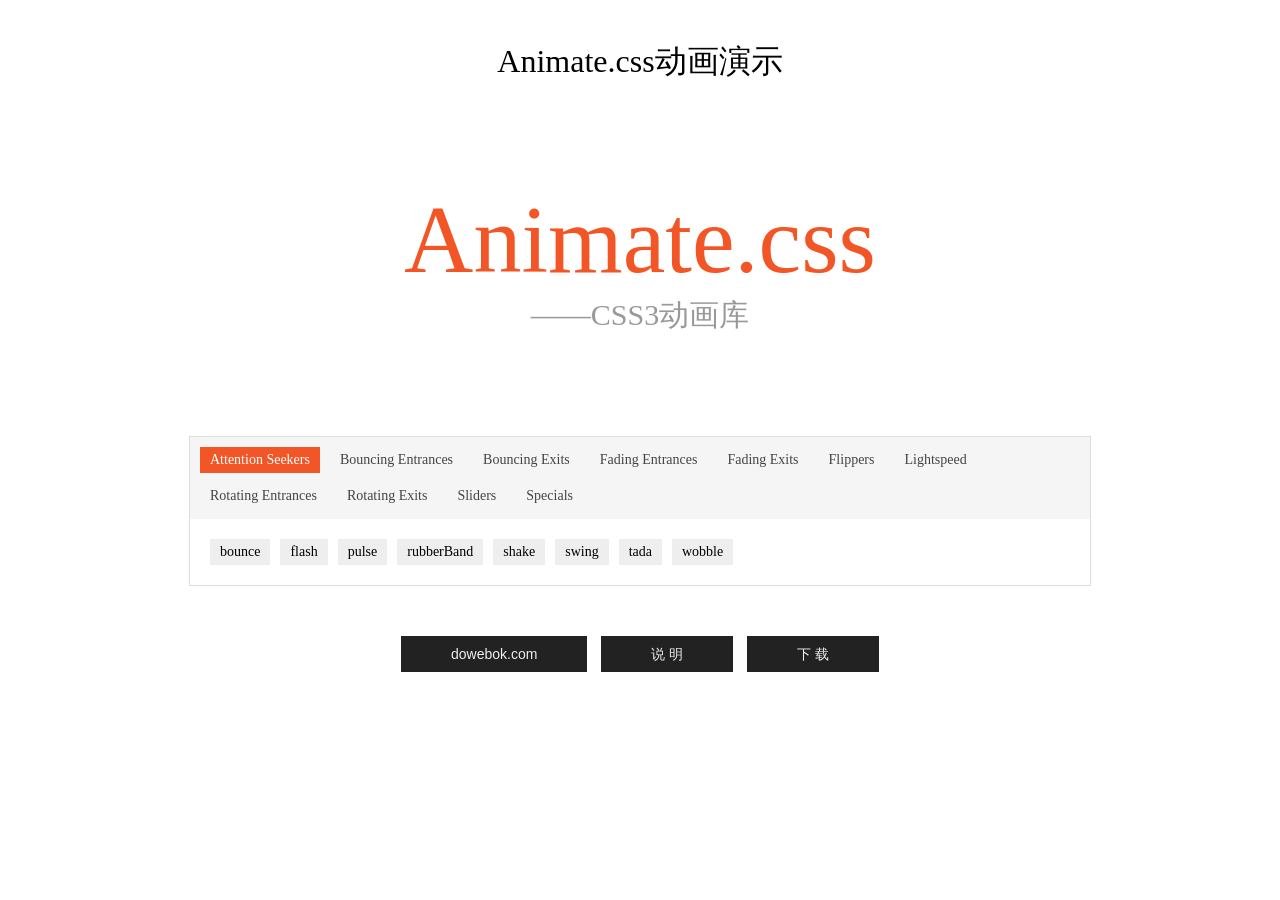
<file: src/main/webapp/static/98/index.html>
﻿<!DOCTYPE html>
<html lang="zh-CN">
<head>
<meta charset="utf-8">
<title>animate.css动画演示_dowebok</title>
<link rel="stylesheet" href="animate.min.css">
<style>
* { margin: 0; padding: 0;}
ul { list-style-type: none;}
body { font: 14px "Microsoft Yahei"; overflow-x: hidden;}
h1 { width: 900px; margin: 40px auto 100px; font: 32px "Microsoft Yahei"; text-align: center;}
h2 { font: 96px "Microsoft Yahei"; font-weight: 500; text-align: center; color: #f35626;}
.wrap p { margin-bottom: 100px; font: 30px "Microsoft Yahei"; text-align: center; color: #999;}
.list { width: 1000px; margin: 0 auto;}
dl { width: 1000px; margin: 10px auto; overflow: hidden;}
dt { float: left; width: 1000px; padding: 5px 0; border-bottom: 1px solid #ddd; font-weight: 700;}
dd { float: left; margin: 10px 10px 0 0; padding: 5px 10px; background-color: #eee; cursor: pointer;}

.dowebok-explain  { display: none; margin-top: 20px; margin-bottom: 20px; font-size: 14px; text-align: center; color: #f50;}

.tab { width: 900px; margin: 0 auto; border: 1px solid #ddd;}
.tabNav { padding-bottom: 10px; overflow: hidden; zoom: 1; background-color: #f5f5f5;}
.tabNav li { float: left; margin: 10px 0 0 10px; display: inline;}
.tabNav a { float: left; padding: 5px 10px; color: #444; text-decoration: none;}
.tabNav .active a { color: #fff; background-color: #f35626;}

.tabPane { display: none; overflow: hidden; zoom: 1;}
.tabCnt .active { display: block;}
.tabCnt { padding: 10px 20px 20px;}
.tabPane li { float: left; margin: 10px 10px 0 0; padding: 5px 10px; background-color: #eee; cursor: pointer;}
.tabPane .active { color: #f35626;}
</style>
<script src="jquery-1.8.3.min.js"></script>
<script>
$(function(){
	if($.browser.msie && $.browser.version < 10){
		$('.dowebok-explain').show();
	}

	var $animate = $('#animate');
	var $btn = $('.tabCnt').find('li');
	$btn.click(function(){
		$(this).addClass('active').siblings().removeClass('active');
		$animate.removeClass().addClass($(this).text() + ' animated infinite');
		setTimeout(removeClass, 1000);
	});

	function removeClass(){
		$animate.removeClass();
	}

	var $tabNavItem = $('.tabNav').find('a');
	var $tabPane = $('.tabPane');
	$tabNavItem.each(function(i){
		$(this).click(function(){
			$(this).parent().addClass('active').siblings().removeClass('active');
			$tabPane.eq(i).addClass('active').siblings().removeClass('active');
			return false;
		});
	});
});
</script>
</head>

<body>
<h1>Animate.css动画演示</h1>
<div class="wrap">
	<h2 id="animate">Animate.css</h2>
	<p>——CSS3动画库</p>
</div>

<p class="dowebok-explain">您的浏览器不支持 CSS3 animate 属性，所以您看不到任何效果，请使用 Firefox、Chrome 或 IE10</p>
<div class="tab">
	<ul class="tabNav">
		<li class="active"><a href="http://www.dowebok.com/">Attention Seekers</a></li>
		<li><a href="###">Bouncing Entrances</a></li>
		<li><a href="###">Bouncing Exits</a></li>
		<li><a href="###">Fading Entrances</a></li>
		<li><a href="###">Fading Exits</a></li>
		<li><a href="###">Flippers</a></li>
		<li><a href="###">Lightspeed</a></li>
		<li><a href="###">Rotating Entrances</a></li>
		<li><a href="###">Rotating Exits</a></li>
		<li><a href="###">Sliders</a></li>
		<li><a href="###">Specials</a></li>
	</ul>

	<div class="tabCnt">
		<ul class="tabPane active">
			<li>bounce</li>
			<li>flash</li>
			<li>pulse</li>
			<li>rubberBand</li>
			<li>shake</li>
			<li>swing</li>
			<li>tada</li>
			<li>wobble</li>
		</ul>
		
		<ul class="tabPane">
			<li>bounceIn</li>
			<li>bounceInDown</li>
			<li>bounceInLeft</li>
			<li>bounceInRight</li>
			<li>bounceInUp</li>
		</ul>
		
		<ul class="tabPane">
			<li>bounceOut</li>
			<li>bounceOutDown</li>
			<li>bounceOutLeft</li>
			<li>bounceOutRight</li>
			<li>bounceOutUp</li>
		</ul>
		
		<ul class="tabPane">
			<li>fadeIn</li>
			<li>fadeInDown</li>
			<li>fadeInDownBig</li>
			<li>fadeInLeft</li>
			<li>fadeInLeftBig</li>
			<li>fadeInRight</li>
			<li>fadeInRightBig</li>
			<li>fadeInUp</li>
			<li>fadeInUpBig</li>
		</ul>
		
		<ul class="tabPane">
			<li>fadeOut</li>
			<li>fadeOutDown</li>
			<li>fadeOutDownBig</li>
			<li>fadeOutLeft</li>
			<li>fadeOutLeftBig</li>
			<li>fadeOutRight</li>
			<li>fadeOutRightBig</li>
			<li>fadeOutUp</li>
			<li>fadeOutUpBig</li>
		</ul>
		
		<ul class="tabPane">
			<li>flip</li>
			<li>flipInX</li>
			<li>flipInY</li>
			<li>flipOutX</li>
			<li>flipOutY</li>
		</ul>
		
		<ul class="tabPane">
			<li>lightSpeedIn</li>
			<li>lightSpeedOut</li>
		</ul>
		
		<ul class="tabPane">
			<li>rotateIn</li>
			<li>rotateInDownLeft</li>
			<li>rotateInDownRight</li>
			<li>rotateInUpLeft</li>
			<li>rotateInUpRight</li>
		</ul>
		
		<h3></h3>
		<ul class="tabPane">
			<li>rotateOut</li>
			<li>rotateOutDownLeft</li>
			<li>rotateOutDownRight</li>
			<li>rotateOutUpLeft</li>
			<li>rotateOutUpRight</li>
		</ul>
		
		<ul class="tabPane">
			<li>slideInDown</li>
			<li>slideInLeft</li>
			<li>slideInRight</li>
			<li>slideOutLeft</li>
			<li>slideOutRight</li>
			<li>slideOutUp</li>
		</ul>
		
		<ul class="tabPane">
			<li>hinge</li>
			<li>rollIn</li>
			<li>rollOut</li>
		</ul>
	</div>
</div>










<p class="vad">
	<a href="http://www.dowebok.com/" target="_blank">dowebok.com</a>
	<a href="http://www.dowebok.com/98.html" target="_blank">说 明</a>
	<a href="http://www.dowebok.com/98.html" target="_blank">下 载</a>
</p>
<style>
.vad { margin: 50px 0 5px; font-family: Consolas,arial,宋体; text-align:center;}
.vad a { display: inline-block; height: 36px; line-height: 36px; margin: 0 5px; padding: 0 50px; font-size: 14px; text-align:center; color:#eee; text-decoration: none; background-color: #222;}
.vad a:hover { color: #fff; background-color: #000;}
</style>

</body>
</html>
</file>
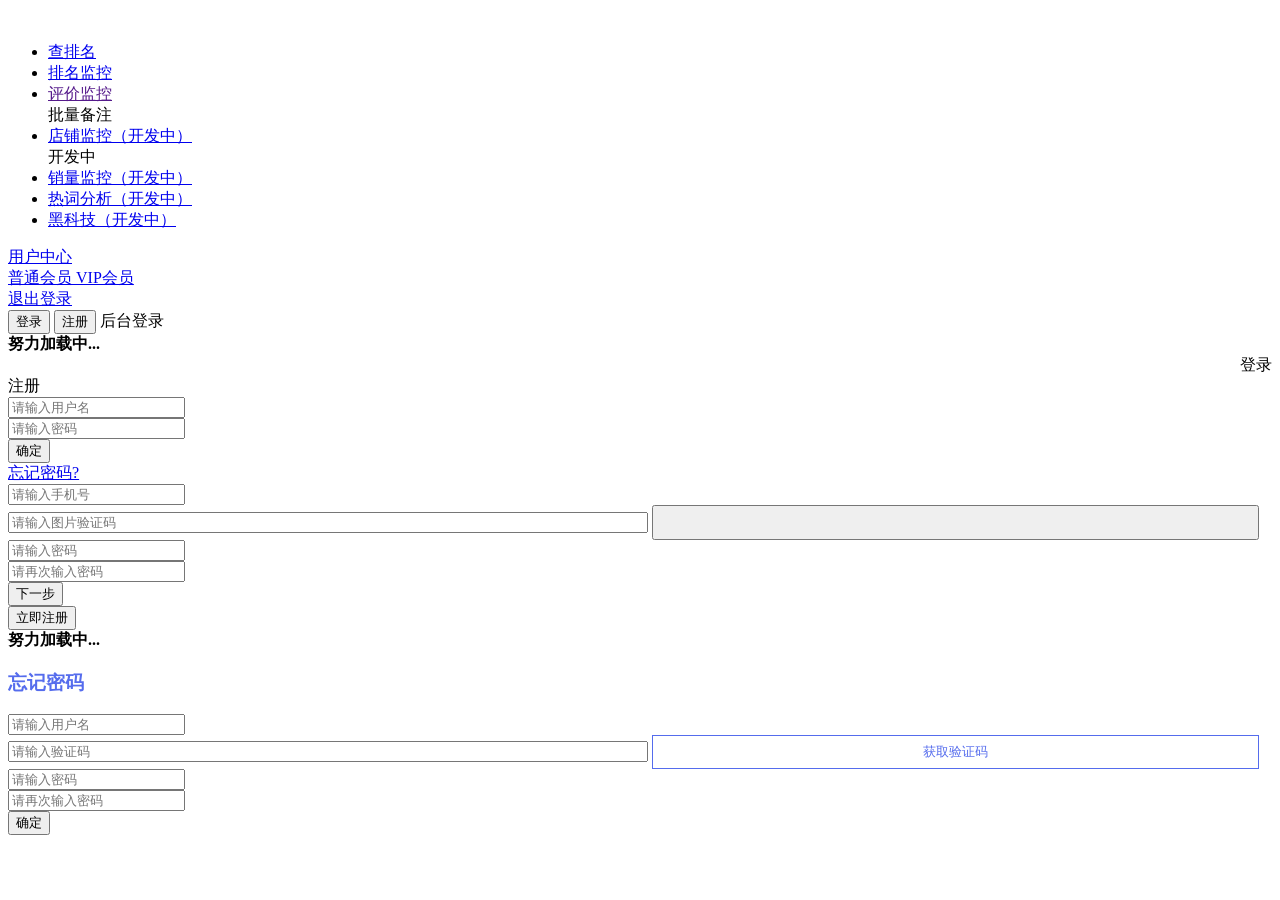
<file: src/main/resources/templates/include.html>
<!DOCTYPE html>
<html lang="en" xmlns:th="http://www.thymeleaf.org">
<head>
    <meta charset="UTF-8">
    <title>Title</title>
</head>
<body>
    <header th:fragment="header">
        <!--公共头部-->
        <div class="dd_header_wrap row">
            <div class="nav_box_hea">
                <!--pc端-->
                <div class="nav_box">
                    <a href="#"><div class="pull-left logo_box" title="多多魔搜 ">
                        <img th:src="@{/static/ddms/img/logo.png}" alt="">
                    </div></a>
                    <ul class="nav_header clearfix">
                        <li class="nav_item active" id="home"><a href="/api/">查排名</a></li>
                        <li class="nav_item" id="ranking"><a href="/api/ranking">排名监控</a></li>
                        <li class="nav_item" id="remark_cj"><a href="">评价监控</a>
                            <div class="flow flow1">
                                <span class="only_tips">批量备注</span>
                            </div></li>
                        <li class="nav_item next" id="shop"><a href="javascript:;">店铺监控<span>（开发中）</span></a>
                            <div class="flow hidden">
                                <span class="only_tips">开发中</span>
                            </div></li>
                        <li class="nav_item next" id="sales"><a href="javascript:;">销量监控<span>（开发中）</span></a></li>
                        <li class="nav_item next" id="group"><a href="javascript:;">热词分析<span>（开发中）</span></a></li>
                        <li class="nav_item next" id="group1"><a href="javascript:;">黑科技<span>（开发中）</span></a></li>
                        <!--li class="nav_item" id="shop"><a href="/monitor/shop">店铺监控</a></li>
                            <li class="nav_item" id="sales"><a href="/monitor/sales">销量监控</a></li>
                            <li class="nav_item" id="group"><a href="/monitor/group">热词分析</a></li>
                            <li class="nav_item hidden"><a href="javascript:;">综合分析</a></li-->

                    </ul>
                </div>
                <!--<c:choose>-->
                <div th:if="${session.user_login!=null }">
                    <!--<c:when test="${sessionScope.user_login!=null }">-->
                    <div class="user_header_box" style="display: block;">
                        <div class="user_item nav_item" id="user">
                            <a href="/api/center">
                                <div class="iconfont icon-icon-user"></div> 用户中心
                            </a>
                        </div>
                        <!--<div class="user_item nav_item hidden" id="user_vip">-->
                        <!--<a href="javascript:;">-->
                        <!--<div class="iconfont icon-zuanshi"></div> 升级会员-->
                        <!--</a>-->
                        <!--</div>-->
                        <div class="user_item nav_item" id="user_vip">
                            <a href="/member-center/index.html">
                                <div class="label_box">
                                <span class="label label-info user_level" th:if="${session.user_login.userType==1 }">
                                       普通会员
                                </span>
                                    <span class="label label-info user_level" th:if="${session.user_login.userType==2 }">
                                        VIP会员
                                </span>
                                </div> <span class="user_name red_span" th:text="${session.user_login.userTelephone }" ></span>
                            </a>
                        </div>
                        <div class="user_item nav_item" id="user_off">
                            <a href="javascript:exit()">
                                <div class="iconfont icon-tuichu"></div> 退出登录
                            </a>
                        </div>
                    </div>
                    <!--</c:when>-->
                </div>
                <div th:if="${session.user_login==null }">
                    <!--<c:otherwise>-->
                    <div class="user_header_box user_header_box_login"
                         style="display: block;">
                        <button class="hea_login login_btn btn active">登录</button>
                        <button class="hea_login register_btn btn">注册</button>
                        <a class="hea_login btn" th:href="@{login}">后台登录</a>
                    </div>
                </div>
                <!--</c:otherwise>-->
                <!--</c:choose>-->
            </div>
        </div>
        <div class="ranking-wrapper login-wrapper">
            <div class="row loginBox">
                <div class="jd-form-wrapper">
                    <div class="jd_form_loading">
                        <b style="margin: auto">努力加载中...</b>
                    </div>
                    <i class="login-close iconfont icon-17cuowu"></i>
                    <div class="row login-form-title">
                        <div class="col-md-6 col-sm-6 col-xs-6" style="text-align: right">
                            <span class="active jd-login-btn">登录</span>
                        </div>
                        <div class="col-md-6 col-sm-6 col-xs-6">
                            <span class="jd-register-btn">注册</span>
                        </div>
                    </div>
                    <!--登录-->
                    <div class="login-form">
                        <div class="login-input-wrapper">
                            <input type="text" id="login-user"
                                   class="form-control login-form-input input" placeholder="请输入用户名"
                                   required="required">
                        </div>
                        <div class="login-input-wrapper">
                            <input type="password" id="login-password"
                                   class="form-control login-form-input input" placeholder="请输入密码"
                                   required="required">
                        </div>
                        <div class="login-input-wrapper">
                            <button class="btn login-submit">确定</button>
                            <br> <a href="javascript:;" class="forget-btn">忘记密码?</a>
                        </div>
                    </div>
                    <!-- 注册 -->
                    <div class="register-form">
                        <div class="login-input-wrapper">
                            <input type="text" id="register-user" class="form-control login-form-input input" placeholder="请输入手机号">
                        </div>
                        <div class="login-input-wrapper before-input" >
                            <input type="text" id="register-tp" class="form-control login-form-input input input1" placeholder="请输入图片验证码" style="width:50%;display: inline-block">
                            <!-- <input type="text" id="input" /> --> <input type="button" id="code"
                                                                             style="width: 48%;height:35px;display:inline-block" title='点击更换验证码' /><br>
                        </div>
                        <!-- <div class="login-input-wrapper before-input">
                                <input type="text" id="register-tp" class="form-control login-form-input input input1" placeholder="请输入图片验证码" style="width:50%;display: inline-block">
                                <img id="code-img" src="/NiuBaKeweb/user/code.do" alt="" style="width: 28%;height:34px;">
                                <a id="code-btn" href="javascript:changeImg()" style="width: 18%;display:inline-block">换一张</a>
                            </div> -->
                        <!--<div class="login-input-wrapper before-input">-->
                        <!--<input type="text" id="register-info" class="form-control login-form-input input input1" placeholder="请输入短信验证码" style="width:50%;display: inline-block">-->
                        <!--<button class="btn register-phone-btn" style="width: 48%;border: 1px solid #556CED;background: #fff;color: #556CED;height: 34px;">-->
                        <!--获取验证码-->
                        <!--</button>-->
                        <!--</div>-->
                        <div class="login-input-wrapper">
                            <input type="password" id="register-password" class="form-control login-form-input input" placeholder="请输入密码"><br>
                        </div>
                        <div class="login-input-wrapper">
                            <input type="password" id="register-password1"
                                   class="form-control login-form-input input" placeholder="请再次输入密码">
                        </div>

                        <div class="login-input-wrapper before-input next-input">
                            <button class="btn register-next">下一步</button>
                        </div>

                        <div class="login-input-wrapper">
                            <button class="btn register-submit" onClick="validate()">立即注册</button>
                            <!-- <div>
                                <a href="javascript:;" class="before-btn">上一步</a>
                            </div> -->
                        </div>
                    </div>
                </div>
                <div class="jd-form-wrapper form-forget">
                    <div class="jd_form_loading">
                        <b style="margin: auto">努力加载中...</b>
                    </div>
                    <div class="login-form">
                        <div class="row">
                            <div class="col-md-12" style="position: relative;">
							<span class="forget-back"> <i class="iconfont icon-fanhui"></i>
							</span>
                                <h3 style="color: #556CED">忘记密码</h3>
                            </div>
                        </div>
                        <div class="login-input-wrapper">
                            <input type="text" id="forget-user"
                                   class="form-control login-form-input input" placeholder="请输入用户名">
                        </div>
                        <div class="login-input-wrapper">
                            <input type="text" id="forget-code"
                                   class="form-control login-form-input input input1"
                                   placeholder="请输入验证码" style="width: 50%; display: inline-block">
                            <button class="btn" id="forget-code-btn"
                                    style="width: 48%; border: 1px solid #556CED; background: #fff; color: #556CED; height: 34px;">
                                获取验证码</button>
                        </div>
                        <div class="login-input-wrapper">
                            <input type="password" id="forget-password"
                                   class="form-control login-form-input input" placeholder="请输入密码">
                        </div>
                        <div class="login-input-wrapper">
                            <input type="password" id="forget-password1"
                                   class="form-control login-form-input input" placeholder="请再次输入密码">
                        </div>
                        <div class="login-input-wrapper">
                            <button class="btn forget-submit">确定</button>
                        </div>
                    </div>
                </div>
            </div>
        </div>

    </header>
</body>
</html>
</file>
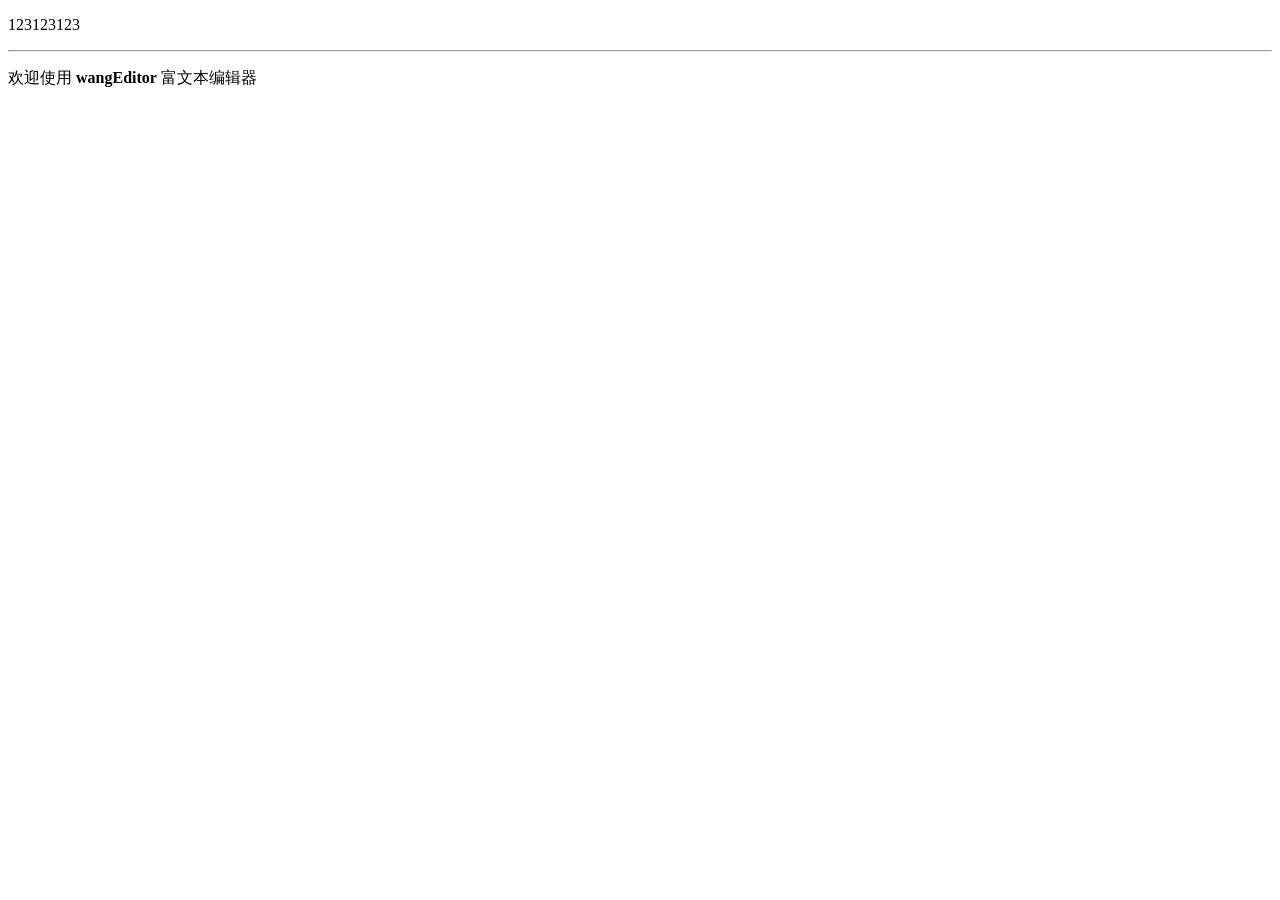
<file: src/main/resources/templates/test.html>
<!DOCTYPE html>
<html lang="en" xmlns:th="http://www.w3.org/1999/xhtml">
<head>
    <meta charset="UTF-8">
    <title>Title</title>
</head>
<body>
    <p>123123123</p><hr>
    <div id="editor">
        <p>欢迎使用 <b>wangEditor</b> 富文本编辑器</p>
    </div>

    <!-- 注意， 只需要引用 JS，无需引用任何 CSS ！！！-->
    <script type="text/javascript" th:src="@{/static/js/wangEditor.min.js}"></script>
    <script type="text/javascript">
        var E = window.wangEditor;
        var editor = new E('#editor');
        editor.create();
    </script>
</body>
</html>
</file>
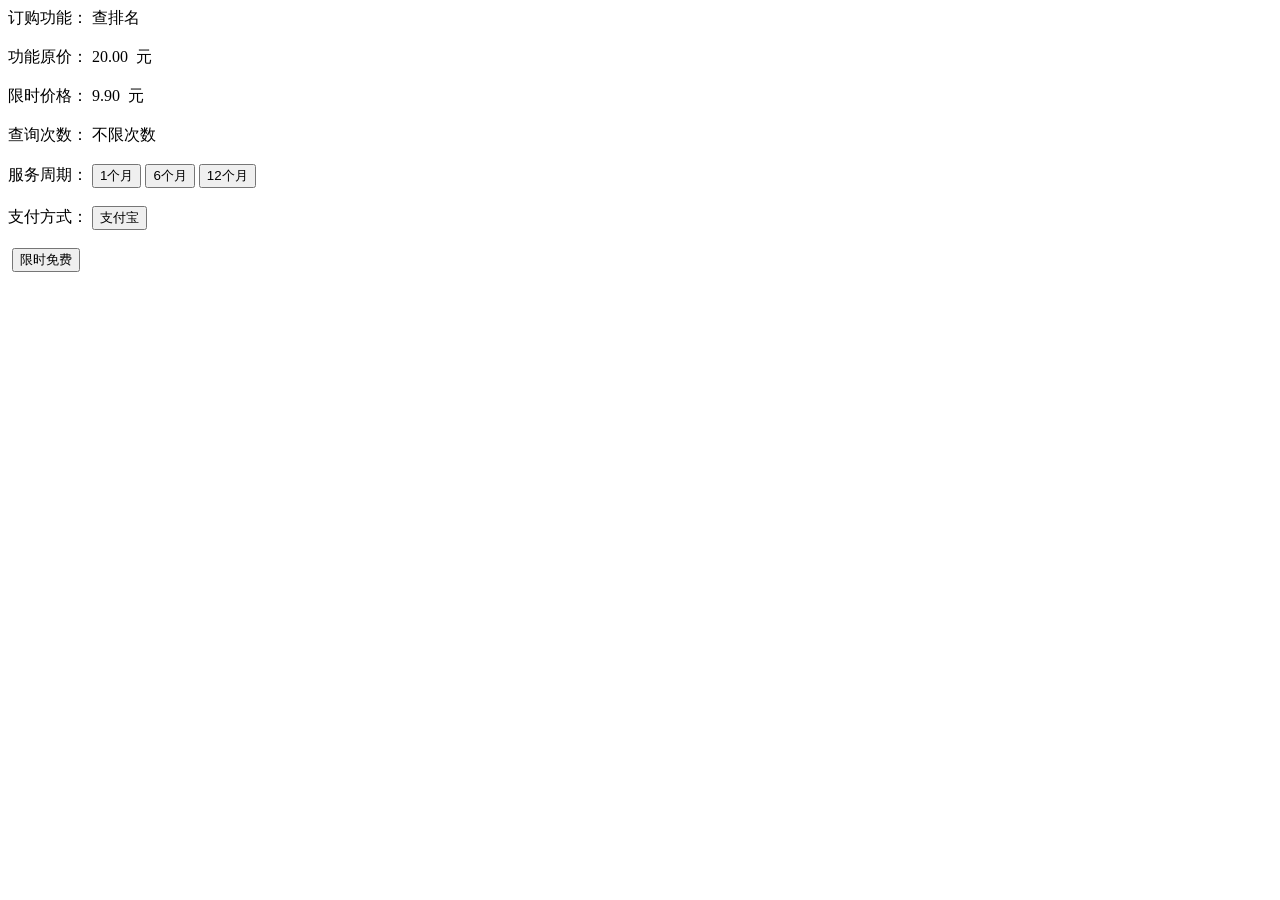
<file: src/main/resources/templates/member-center/check_rank.html>
<!DOCTYPE html>
<html lang="en" xmlns:th="http://www.thymeleaf.org">
<head>
    <meta charset="UTF-8">
    <meta http-equiv="X-UA-Compatible" content="IE=edge">
    <meta name="csrf-param" content="_csrf-frontend">
    <meta name="csrf-token" content="mfc2Qp_piabs6-GiEFWucEt5pXjk7aFi8qPKfTgOX9OvpFwE6Yb91rndpMlZBsQveS3QEbar6lOez4VEc1gPmQ==">
    <link th:href="@{/static/ddms/css/main1.css}" rel="stylesheet">
    <link th:href="@{/static/ddms/css/login.css}" rel="stylesheet">
    <link th:href="@{/static/ddms/css/search_gulp.css}" rel="stylesheet">
    <link th:href="@{/static/ddms/css/bootstrap/swiper-3.4.2.min.css}" rel="stylesheet">
    <link th:href="@{/static/ddms/css/user.css}" rel="stylesheet">
</head>
<body>
<div class="vip_row">
    <div class="item_name" style="display: inline-block">订购功能：</div>
    <div class="item_option query_fun_wrap" style="display: inline-block;margin-left: 0px">
        <span class="fun_item" id="function">查排名</span>
    </div>
</div>
<br>
<div class="vip_row">
    <div class="item_name" style="display: inline-block">功能原价：</div>
    <div class="item_option" style="display: inline-block;margin-left: 0px">
        <span class="price_before" id="originalPrice">20.00</span>&nbsp;&nbsp;元
    </div>
</div>
<br>
<div class="vip_row">
    <div class="item_name" style="display: inline-block">限时价格：</div>
    <div class="item_option" style="display: inline-block;margin-left: 0px"><span class="price" id="nowPrice">9.90</span>&nbsp;&nbsp;元
    </div>
</div>
<br>
<div class="vip_row query_ran">
    <div class="item_name" style="display: inline-block">查询次数：</div>
    <div class="item_option" style="display: inline-block;margin-left: 0px">
        <span>不限次数</span>
    </div>
</div>
<br>
<div class="vip_row time_row">
    <div class="item_name" style="display: inline-block">服务周期：</div>
    <div class="item_option vip_time" style="display: inline-block;margin-left: 0px">
        <button class="btn vip_time_btn active" id="serviceCycle1" onclick="fandMoney('1')">1个月</button>
        <button class="btn vip_time_btn" id="serviceCycle6" onclick="fandMoney('6')">6个月</button>
        <button class="btn vip_time_btn" id="serviceCycle12" onclick="fandMoney('12')">12个月</button>
    </div>
</div>
<br>
<div class="vip_row">
    <div class="item_name" style="display: inline-block">支付方式：</div>
    <div class="item_option pay_type" style="display: inline-block;margin-left: 0px">
        <button class="btn pay_type_btn active" data-key="1">支付宝</button>
        <!-- <button class="btn pay_type_btn" data-key="2">账户余额</button> -->
    </div>
</div>
<br>
<div class="vip_row">
    <div class="item_name" style="display: inline-block"></div>
    <div class="item_option" style="display: inline-block;margin-left: 0px">
        <button class="btn vip_buy_btn" onclick="payment()" data-loading-text="Loading..." autocomplete="off" >限时免费</button>
    </div>
</div>

<script th:src="@{https://hm.baidu.com/hm.js?696697aa5ab99eca019ba08eb7038b52}"></script>
<script th:src="@{/static/ddms/js/main.js?t=0914}"></script>
<script th:src="@{/static/ddms/js/login.js?t=?t=0727}"></script>
<script th:src="@{/static/ddms/js/cite/swiper.min.js}"></script>
<script th:src="@{/static/ddms/js/user.js?t=0725}"></script>
<script th:src="@{/static/ddms/js/_vip.js?t=0912}"></script>
<script type="text/javascript">
    $(function() {
        $.ajax({
            url : "${pageContext.request.contextPath}/rankingMonitor/fandMoney",
            data : {
                serviceCycle:'1',
                type:'2'
            },
            type : 'POST',
            success : function(date) {
                if(date.orderFunction=="2")
                {
                    var orderFunction = "查排名";
                }
                document.getElementById("function").innerText = orderFunction;
                document.getElementById("originalPrice").innerText = date.originalPrice;
                document.getElementById("nowPrice").innerText = date.nowPrice;
            }
        })
    });

    function fandMoney(serviceCycle) {
        updateClass(serviceCycle);
        $.ajax({
            url : "${pageContext.request.contextPath}/rankingMonitor/fandMoney",
            data : {
                serviceCycle : serviceCycle,
                type:'2'
            },
            type : 'POST',
            success : function(date) {
                if(date.orderFunction=="1")
                {
                    var orderFunction = "查排名";
                }
                document.getElementById("function").innerText = date.orderFunction;
                document.getElementById("originalPrice").innerText = date.originalPrice;
                document.getElementById("nowPrice").innerText = date.nowPrice;
            }
        })
    }

    var month = "1";
    function updateClass(serviceCycle){
        if('1' == serviceCycle){
            month = "1";
            document.getElementById("serviceCycle1").className = "btn vip_time_btn active";
        }else{
            document.getElementById("serviceCycle6").className = "btn vip_time_btn";
            document.getElementById("serviceCycle12").className = "btn vip_time_btn";
        }
        if('6' == serviceCycle){
            month = "6";
            document.getElementById("serviceCycle6").className = "btn vip_time_btn active";
        }else{
            document.getElementById("serviceCycle1").className = "btn vip_time_btn";
            document.getElementById("serviceCycle12").className = "btn vip_time_btn";
        }
        if('12' == serviceCycle){
            month = "12";
            document.getElementById("serviceCycle12").className = "btn vip_time_btn active";
        }else{
            document.getElementById("serviceCycle1").className = "btn vip_time_btn";
            document.getElementById("serviceCycle6").className = "btn vip_time_btn";
        }
    }

    function payment(){
        window.location.href = "${pageContext.request.contextPath}/payAlipayPreController/paymentOrder?money="+$("#nowPrice").text()+"&month="+month+"";
    }

</script>
</body>
</html>
</file>
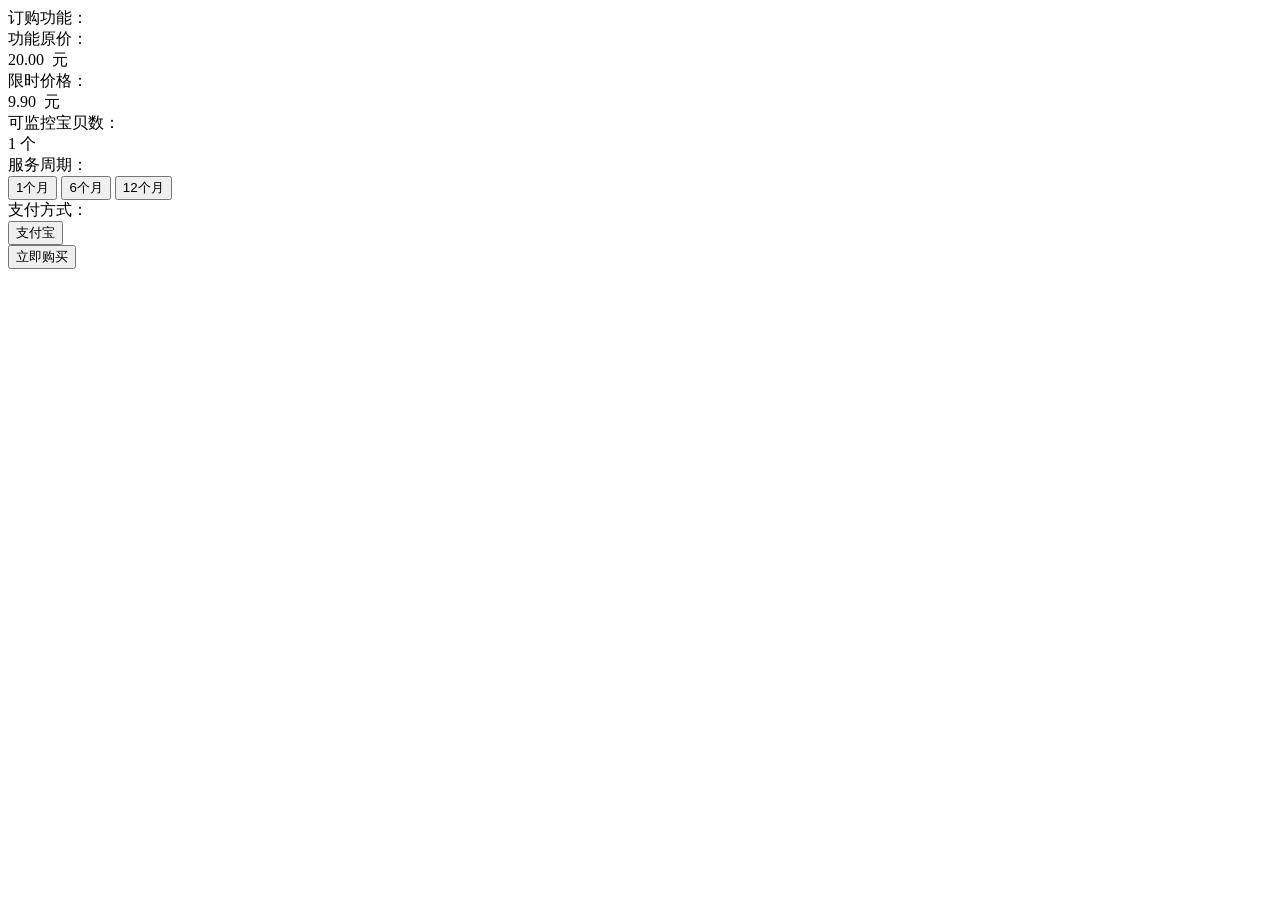
<file: src/main/resources/templates/member-center/ranking_monitor.html>
<!DOCTYPE html>
<html lang="en" xmlns:th="http://www.thymeleaf.org">
<head>
    <head>
        <meta charset="UTF-8">
        <meta http-equiv="X-UA-Compatible" content="IE=edge">
        <meta name="csrf-param" content="_csrf-frontend">
        <meta name="csrf-token" content="mfc2Qp_piabs6-GiEFWucEt5pXjk7aFi8qPKfTgOX9OvpFwE6Yb91rndpMlZBsQveS3QEbar6lOez4VEc1gPmQ==">
        <link th:href="@{/static/ddms/css/main1.css}" rel="stylesheet">
        <link th:href="@{/static/ddms/css/login.css}" rel="stylesheet">
        <link th:href="@{/static/ddms/css/search_gulp.css}" rel="stylesheet">
        <link th:href="@{/static/ddms/css/bootstrap/swiper-3.4.2.min.css}" rel="stylesheet">
        <link th:href="@{/static/ddms/css/user.css}" rel="stylesheet">
    </head>

<body>
<div class="vip_row">
    <div class="item_name">订购功能：</div>
    <div class="item_option query_fun_wrap">
        <span class="fun_item" id="function"></span>
    </div>
</div>
<div class="vip_row">
    <div class="item_name">功能原价：</div>
    <div class="item_option"><span class="price_before" id="originalPrice">20.00</span>&nbsp;&nbsp;元</div>
</div>
<div class="vip_row">
    <div class="item_name">限时价格：</div>
    <div class="item_option"><span class="price" id="nowPrice">9.90</span>&nbsp;&nbsp;元</div>
</div>
<div class="vip_row query_con">
    <div class="input_box">
        <div class="item_name">可监控宝贝数：</div>
        <div class="item_option">
            <span class="query_num" id="number">1</span>&nbsp;个
        </div>
    </div>
</div>
<div class="vip_row time_row">
    <div class="item_name">服务周期：</div>
    <div class="item_option vip_time">
        <button class="btn vip_time_btn active" id="serviceCycle1" onclick="fandMoney('1')">1个月</button>
        <button class="btn vip_time_btn" id="serviceCycle6" onclick="fandMoney('6')">6个月</button>
        <button class="btn vip_time_btn" id="serviceCycle12" onclick="fandMoney('12')">12个月</button>
    </div>
</div>
<div class="vip_row">
    <div class="item_name">支付方式：</div>
    <div class="item_option pay_type">
        <button class="btn pay_type_btn active" onclick="payment()">支付宝</button>
        <!-- <button class="btn pay_type_btn" data-key="2">账户余额</button> -->
    </div>
</div>
<div class="vip_row">
    <div class="item_name"></div>
    <div class="item_option">
        <button class="btn vip_buy_btn" onclick="payment()" data-loading-text="Loading..." autocomplete="off">立即购买</button>
    </div>
</div>
<script th:src="@{https://hm.baidu.com/hm.js?696697aa5ab99eca019ba08eb7038b52}"></script>
<script th:src="@{/static/ddms/js/main.js?t=0914}"></script>
<script th:src="@{/static/ddms/js/login.js?t=?t=0727}"></script>
<script th:src="@{/static/ddms/js/bootstrap/bootstrap-table.js}"></script>
<script th:src="@{/static/ddms/js/index.js}"></script>
<script th:src="@{/static/ddms/js/cite/swiper.min.js}"></script>
<script th:src="@{/static/ddms/js/user.js?t=0725}"></script>
<script th:src="@{/static/ddms/js/_vip.js?t=0912}"></script>
<script type="text/javascript">
    $(function() {
        $.ajax({
            url : "fandMoney",
            data : {
                serviceCycle:'1',
                type:'1'
            },
            type : 'POST',
            success : function(data) {
                if(data.orderFunction=="1")
                {
                    var orderFunction = "排名监控";
                }
                document.getElementById("function").innerText = orderFunction;
                document.getElementById("originalPrice").innerText = data.originalPrice;
                document.getElementById("nowPrice").innerText = data.nowPrice;
                document.getElementById("number").innerText = data.monitorBabyNum;
            }
        })
    });

    function fandMoney(serviceCycle) {
        updateClass(serviceCycle);
        $.ajax({
            url : "fandMoney",
            data : {
                serviceCycle : serviceCycle,
                type:'1'
            },
            type : 'POST',
            success : function(data) {
                if(data.orderFunction=="1")
                {
                    var orderFunction = "排名监控";
                }
                document.getElementById("function").innerText = orderFunction;
                document.getElementById("originalPrice").innerText = data.originalPrice;
                document.getElementById("nowPrice").innerText = data.nowPrice;
                document.getElementById("number").innerText = data.monitorBabyNum;
            }
        })
    }

    var month = "1";
    function updateClass(serviceCycle){
        if('1' == serviceCycle){
            month = "1";
            document.getElementById("serviceCycle1").className = "btn vip_time_btn active";
        }else{
            document.getElementById("serviceCycle6").className = "btn vip_time_btn";
            document.getElementById("serviceCycle12").className = "btn vip_time_btn";
        }
        if('6' == serviceCycle){
            month = "6";
            document.getElementById("serviceCycle6").className = "btn vip_time_btn active";
        }else{
            document.getElementById("serviceCycle1").className = "btn vip_time_btn";
            document.getElementById("serviceCycle12").className = "btn vip_time_btn";
        }
        if('12' == serviceCycle){
            month = "12";
            document.getElementById("serviceCycle12").className = "btn vip_time_btn active";
        }else{
            document.getElementById("serviceCycle1").className = "btn vip_time_btn";
            document.getElementById("serviceCycle6").className = "btn vip_time_btn";
        }
    }



    //订单号，订单名称，金额，描述
    function payment(){
        var vNow = new Date();
        var sNow = "";
        sNow += String(vNow.getFullYear());
        sNow += String(vNow.getMonth() + 1);
        sNow += String(vNow.getDate());
        sNow += String(vNow.getHours());
        sNow += String(vNow.getMinutes());
        sNow += String(vNow.getSeconds());
        sNow += String(vNow.getMilliseconds());


        //window.location.href = "${pageContext.request.contextPath}/pay/alipay.trade.page.pay.jsp?WIDout_trade_no="+encodeURI(encodeURI(sNow))+"&WIDsubject="+encodeURI(encodeURI($("#function").text()))+"&WIDtotal_amount="+encodeURI(encodeURI($("#nowPrice").text()))+"&WIDbody="+encodeURI(encodeURI(month))+"";
        //window.location.href = "${pageContext.request.contextPath}/pay/alipay.trade.page.pay.jsp?WIDout_trade_no="+sNow+"&WIDsubject="+$("#function").text()+"&WIDtotal_amount="+$("#nowPrice").text()+"&WIDbody="+month+"";
        window.location.href = "/alipay/paymentOrder?WIDout_trade_no="+sNow+"&WIDsubject="+$("#function").text()+"&WIDtotal_amount="+$("#nowPrice").text()+"&WIDbody="+month+"";
    }
    /* function payment(){
        window.location.href = "${pageContext.request.contextPath}/payAlipayPreController/paymentOrder?money="+$("#nowPrice").text()+"&month="+month+"";
    } */

</script>
</body>
</html>
</file>
